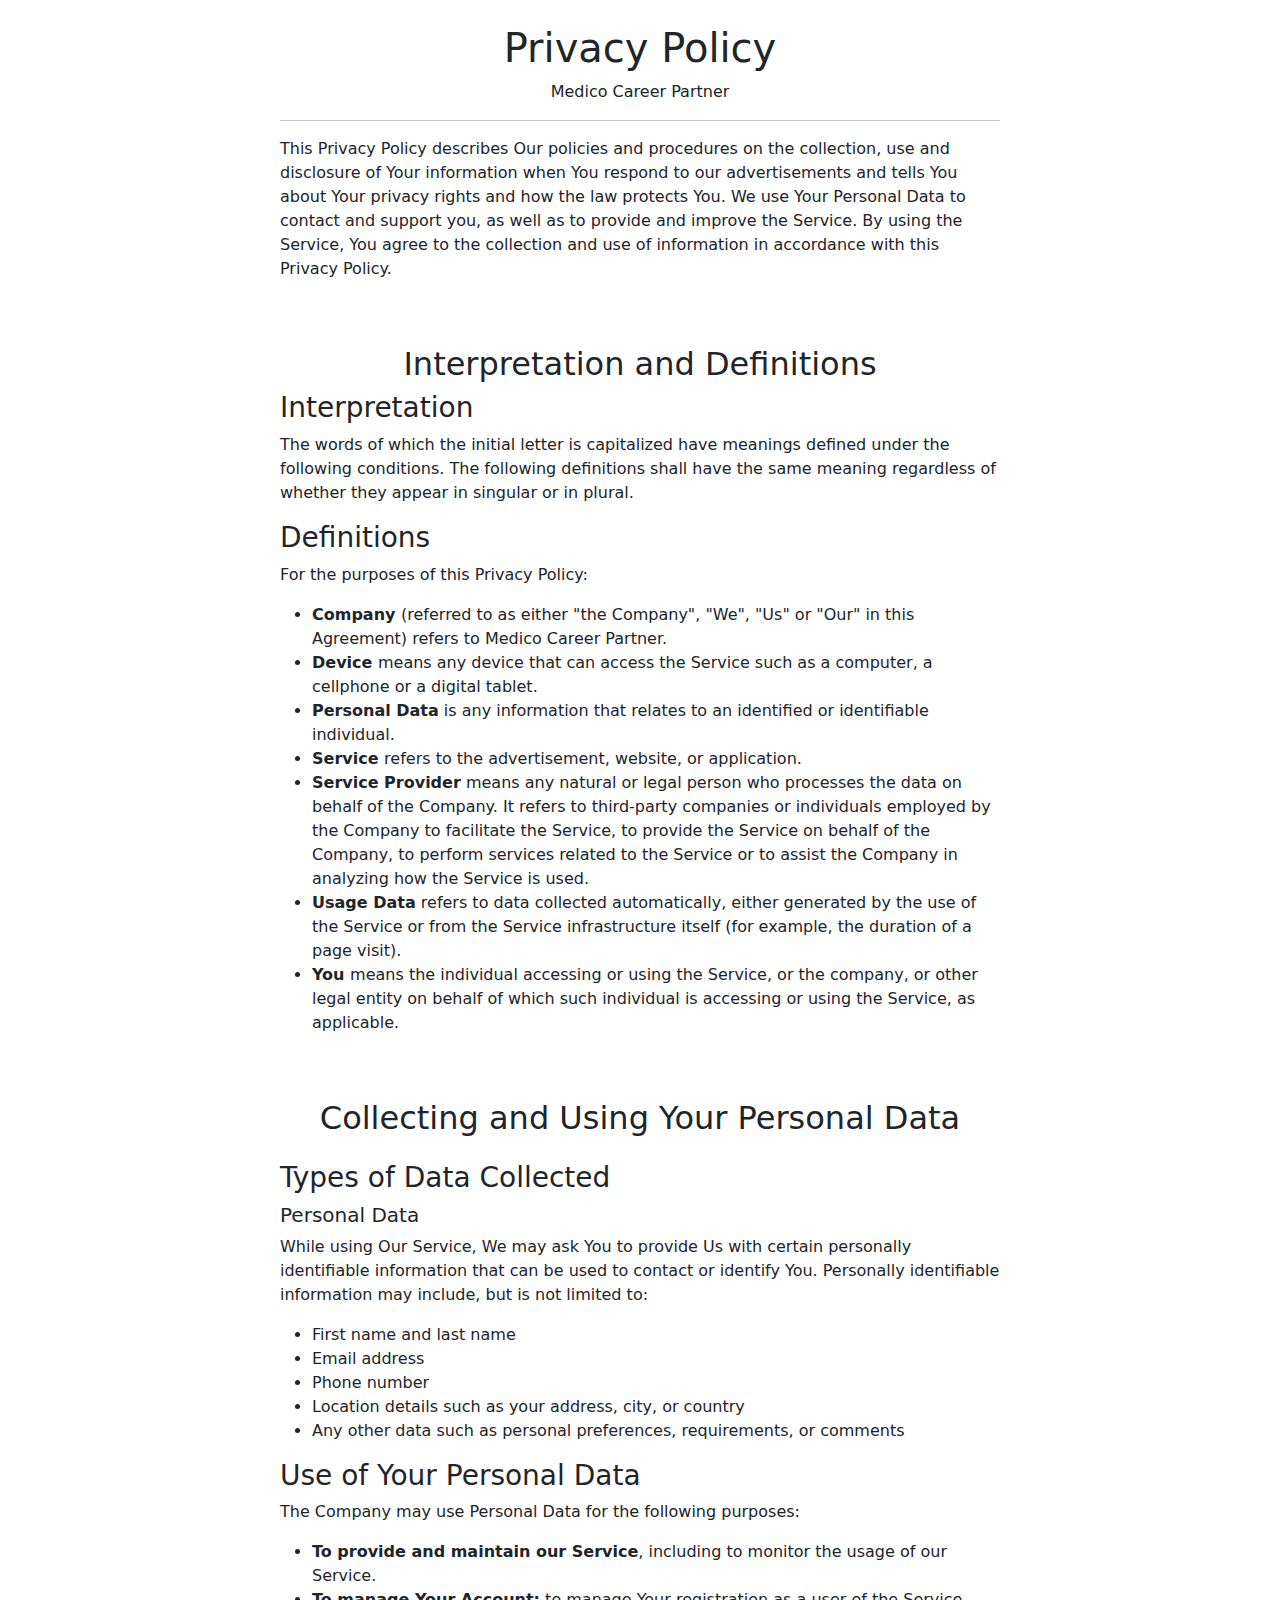
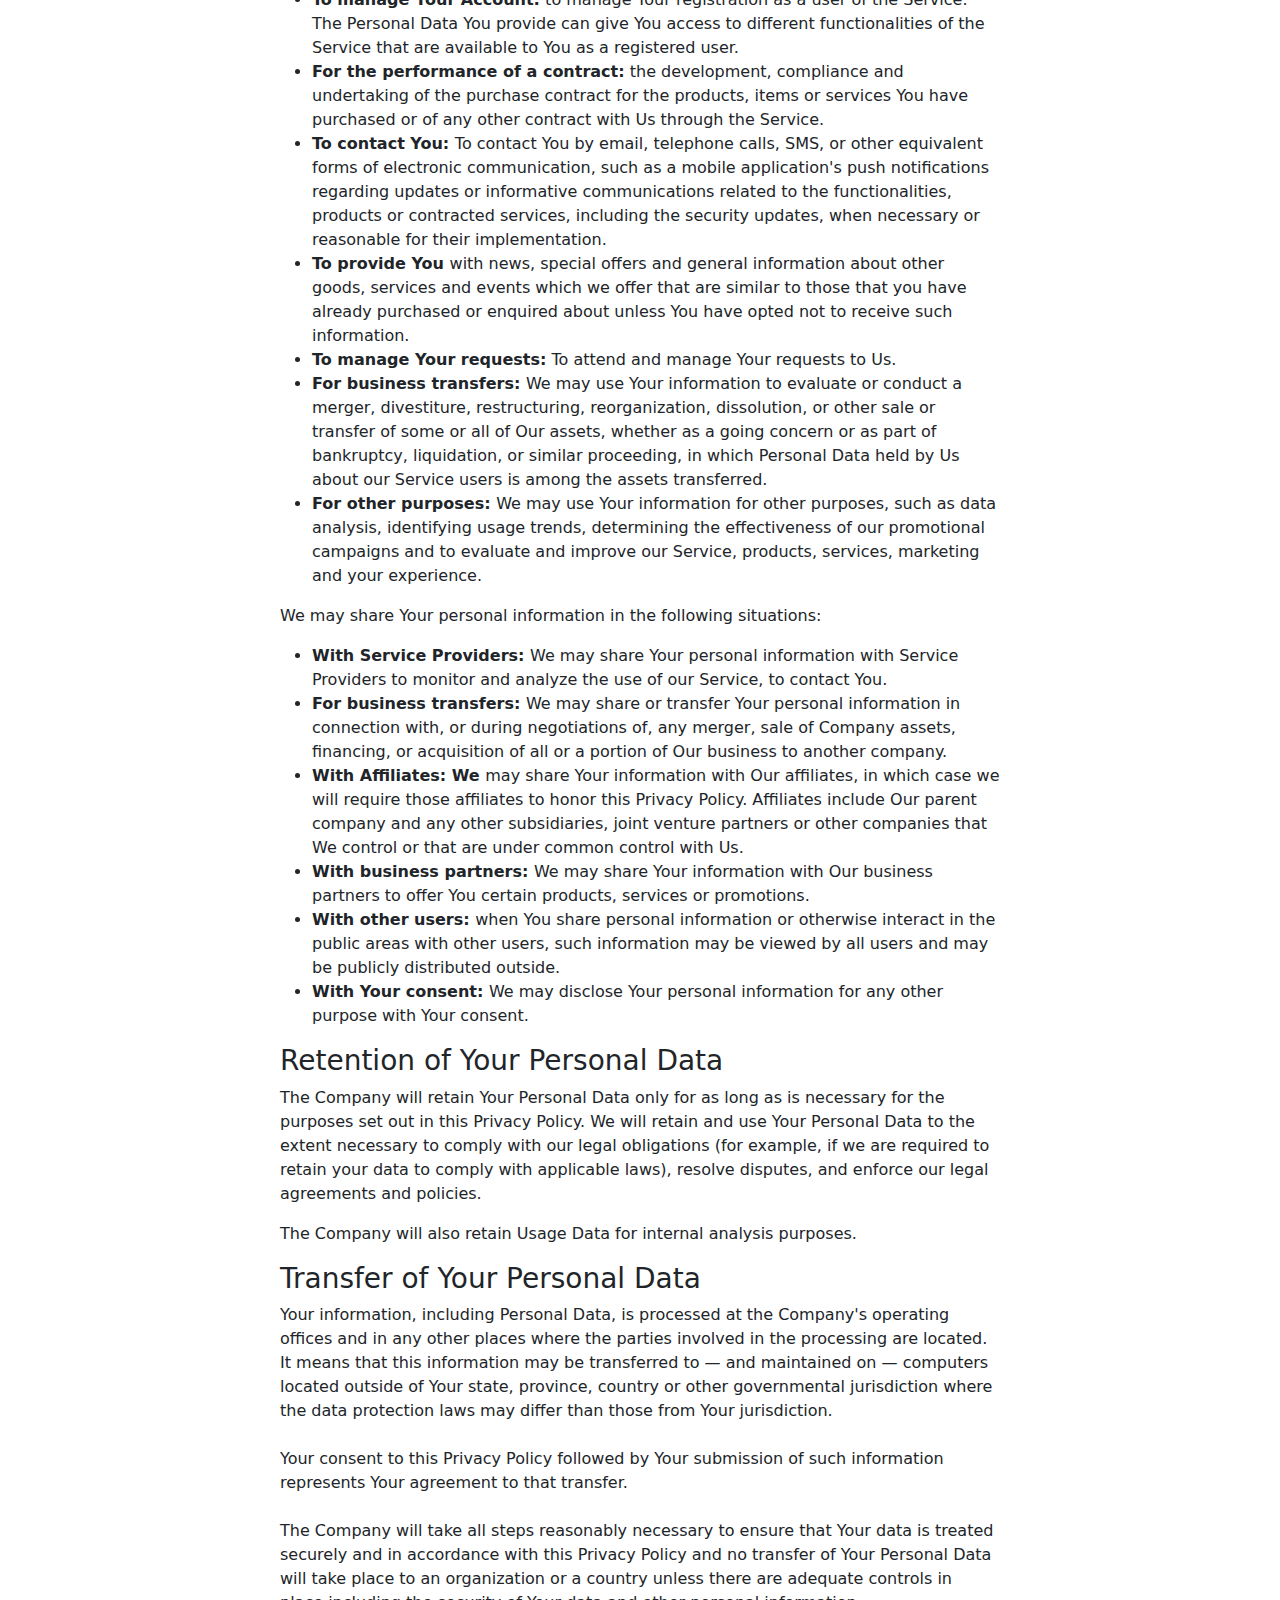
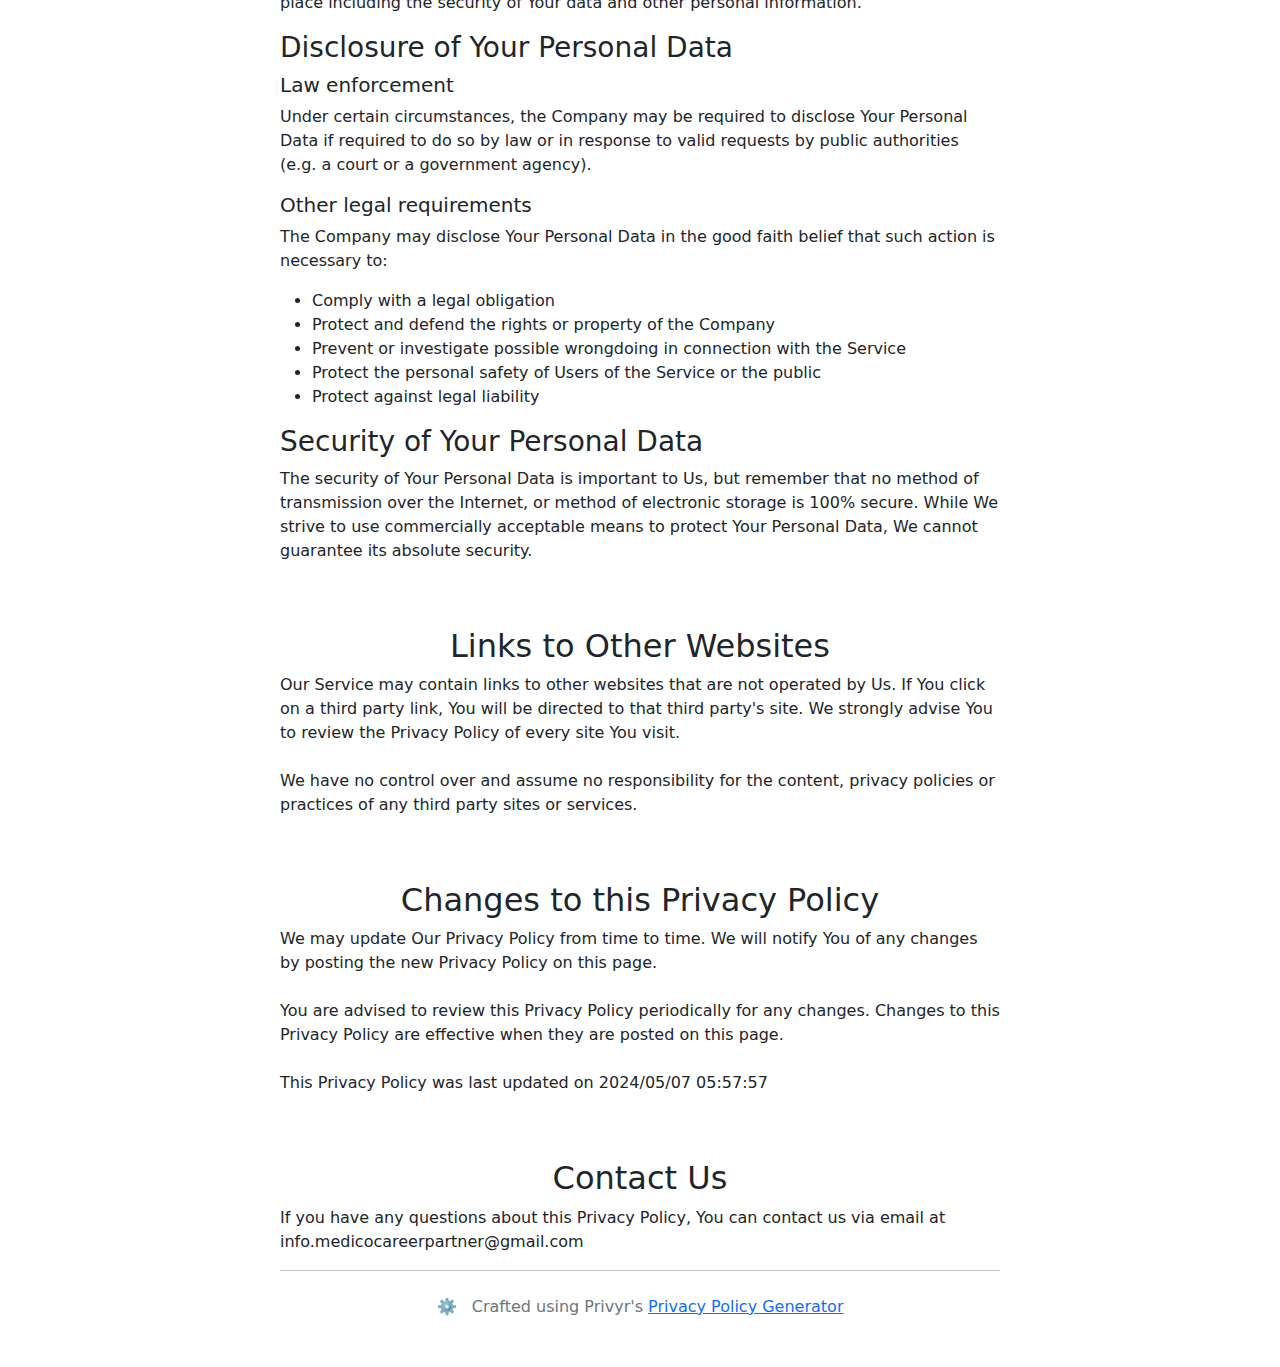
<file: privacy-policy.html>
<!DOCTYPE html>
<!-- saved from url=(0208)https://s3.privyr.com/privacy/privacy-policy.html?d=eyJlbWFpbCI6ImluZm8ubWVkaWNvY2FyZWVycGFydG5lckBnbWFpbC5jb20iLCJjb21wYW55IjoiTWVkaWNvIENhcmVlciBQYXJ0bmVyIiwiZ2VuX2F0IjoiMjAyNC0wNS0wN1QwNTo1Nzo1Ny42NThaIn0= -->
<html lang="en"><head><meta http-equiv="Content-Type" content="text/html; charset=UTF-8">
    
    <meta name="viewport" content="width=device-width, initial-scale=1, shrink-to-fit=no">

    <title>Privacy Policy</title>


    <style>
        @import url('https://fonts.googleapis.com/css2?family=Ubuntu:wght@300;400;500&display=swap');
        body{
            font-family: 'Ubuntu', sans-serif;
        }
        h2{
            margin-top: 2em!important;
        }
    </style>

    <link href="./Privacy Policy_files/bootstrap.min.css" rel="stylesheet" integrity="sha384-1BmE4kWBq78iYhFldvKuhfTAU6auU8tT94WrHftjDbrCEXSU1oBoqyl2QvZ6jIW3" crossorigin="anonymous">
    <script src="./Privacy Policy_files/bootstrap.bundle.min.js" integrity="sha384-ka7Sk0Gln4gmtz2MlQnikT1wXgYsOg+OMhuP+IlRH9sENBO0LRn5q+8nbTov4+1p" crossorigin="anonymous"></script>

</head>
<body>
<div class="container p-4" style="max-width: 768px;">
<h1 class="text-center">Privacy Policy</h1>
    <p class="text-center" id="title-company-name">Medico Career Partner</p>
    <hr>

<p>This Privacy Policy describes Our policies and procedures on the collection, use and disclosure of Your information when You respond to our advertisements and tells You about Your privacy rights and how the law protects You.
We use Your Personal Data to contact and support you, as well as to provide and improve the Service. By using the Service, You agree to the collection and use of information in accordance with this Privacy Policy.
</p>

<h2 class="text-center">Interpretation and Definitions</h2>

    <h3>Interpretation</h3>
    <p>The words of which the initial letter is capitalized have meanings defined under the following conditions. The following definitions shall have the same meaning regardless of whether they appear in singular or in plural.</p>

    <h3>Definitions</h3>
<p>
    For the purposes of this Privacy Policy:
    </p><ul>
    <li><strong>Company </strong>(referred to as either "the Company", "We", "Us" or "Our" in this Agreement) refers to <span id="company-name">Medico Career Partner</span>.</li>
    <li><strong>Device </strong>means any device that can access the Service such as a computer, a cellphone or a digital tablet.</li>
    <li><strong>Personal Data</strong> is any information that relates to an identified or identifiable individual.</li>
    <li><strong>Service </strong>refers to the advertisement, website, or application.</li>
    <li><strong>Service Provider</strong> means any natural or legal person who processes the data on behalf of the Company. It refers to third-party companies or individuals employed by the Company to facilitate the Service, to provide the Service on behalf of the Company, to perform services related to the Service or to assist the Company in analyzing how the Service is used.</li>
    <li><strong>Usage Data</strong> refers to data collected automatically, either generated by the use of the Service or from the Service infrastructure itself (for example, the duration of a page visit).</li>
    <li><strong>You </strong>means the individual accessing or using the Service, or the company, or other legal entity on behalf of which such individual is accessing or using the Service, as applicable.</li>
</ul>
    <p></p>

<h2 class="text-center">Collecting and Using Your Personal Data</h2>
<h3 class="mt-4">Types of Data Collected</h3>
    <h5>Personal Data</h5>
<p>While using Our Service, We may ask You to provide Us with certain personally identifiable information that can be used to contact or identify You. Personally identifiable information may include, but is not limited to:
</p><ul>
    <li>First name and last name</li>
    <li>Email address</li>
    <li>Phone number</li>
    <li>Location details such as your address, city, or country</li>
    <li>Any other data such as personal preferences, requirements, or comments</li>
</ul><p></p>

    <h3>Use of Your Personal Data</h3>
    <p>
The Company may use Personal Data for the following purposes:
        </p><ul>
    <li><strong>To provide and maintain our Service</strong>, including to monitor the usage of our Service.</li>
    <li><strong>To manage Your Account:</strong> to manage Your registration as a user of the Service. The Personal Data You provide can give You access to different functionalities of the Service that are available to You as a registered user.</li>
    <li><strong>For the performance of a contract:</strong> the development, compliance and undertaking of the purchase contract for the products, items or services You have purchased or of any other contract with Us through the Service.</li>
    <li><strong>To contact You: </strong>To contact You by email, telephone calls, SMS, or other equivalent forms of electronic communication, such as a mobile application's push notifications regarding updates or informative communications related to the functionalities, products or contracted services, including the security updates, when necessary or reasonable for their implementation.</li>
    <li><strong>To provide You </strong>with news, special offers and general information about other goods, services and events which we offer that are similar to those that you have already purchased or enquired about unless You have opted not to receive such information.</li>
    <li><strong>To manage Your requests:</strong> To attend and manage Your requests to Us.</li>
    <li><strong>For business transfers: </strong>We may use Your information to evaluate or conduct a merger, divestiture, restructuring, reorganization, dissolution, or other sale or transfer of some or all of Our assets, whether as a going concern or as part of bankruptcy, liquidation, or similar proceeding, in which Personal Data held by Us about our Service users is among the assets transferred.</li>
    <li><strong>For other purposes: </strong>We may use Your information for other purposes, such as data analysis, identifying usage trends, determining the effectiveness of our promotional campaigns and to evaluate and improve our Service, products, services, marketing and your experience.</li>
</ul><p></p>

<p>We may share Your personal information in the following situations:
</p><ul>
    <li><strong>With Service Providers: </strong>We may share Your personal information with Service Providers to monitor and analyze the use of our Service, to contact You.</li>
    <li><strong>For business transfers: </strong>We may share or transfer Your personal information in connection with, or during negotiations of, any merger, sale of Company assets, financing, or acquisition of all or a portion of Our business to another company.</li>
    <li><strong>With Affiliates: We </strong>may share Your information with Our affiliates, in which case we will require those affiliates to honor this Privacy Policy. Affiliates include Our parent company and any other subsidiaries, joint venture partners or other companies that We control or that are under common control with Us.</li>
    <li><strong>With business partners: </strong>We may share Your information with Our business partners to offer You certain products, services or promotions.</li>
    <li><strong>With other users: </strong>when You share personal information or otherwise interact in the public areas with other users, such information may be viewed by all users and may be publicly distributed outside.</li>
    <li><strong>With Your consent: </strong>We may disclose Your personal information for any other purpose with Your consent.</li>
</ul>
    <p></p>

    <h3>Retention of Your Personal Data</h3>

    <p>The Company will retain Your Personal Data only for as long as is necessary for the purposes set out in this Privacy Policy. We will retain and use Your Personal Data to the extent necessary to comply with our legal obligations (for example, if we are required to retain your data to comply with applicable laws), resolve disputes, and enforce our legal agreements and policies.</p>
    <p>The Company will also retain Usage Data for internal analysis purposes.</p>

    <h3>Transfer of Your Personal Data</h3>
<p>Your information, including Personal Data, is processed at the Company's operating offices and in any other places where the parties involved in the processing are located. It means that this information may be transferred to — and maintained on — computers located outside of Your state, province, country or other governmental jurisdiction where the data protection laws may differ than those from Your jurisdiction.
    <br><br>
    Your consent to this Privacy Policy followed by Your submission of such information represents Your agreement to that transfer.<br><br>
The Company will take all steps reasonably necessary to ensure that Your data is treated securely and in accordance with this Privacy Policy and no transfer of Your Personal Data will take place to an organization or a country unless there are adequate controls in place including the security of Your data and other personal information.
</p>

    <h3>Disclosure of Your Personal Data</h3>
    <h5>Law enforcement</h5>
<p>Under certain circumstances, the Company may be required to disclose Your Personal Data if required to do so by law or in response to valid requests by public authorities (e.g. a court or a government agency).</p><p></p>
    <h5>Other legal requirements</h5>
<p>The Company may disclose Your Personal Data in the good faith belief that such action is necessary to:
</p><ul>
    <li>Comply with a legal obligation</li>
    <li>Protect and defend the rights or property of the Company</li>
    <li>Prevent or investigate possible wrongdoing in connection with the Service</li>
    <li>Protect the personal safety of Users of the Service or the public</li>
    <li>Protect against legal liability</li>
    </ul>
<p></p>

    <h3>Security of Your Personal Data</h3>
    <p>The security of Your Personal Data is important to Us, but remember that no method of transmission over the Internet, or method of electronic storage is 100% secure. While We strive to use commercially acceptable means to protect Your Personal Data, We cannot guarantee its absolute security.</p>

    <h2 class="text-center">Links to Other Websites</h2>
<p>Our Service may contain links to other websites that are not operated by Us. If You click on a third party link, You will be directed to that third party's site. We strongly advise You to review the Privacy Policy of every site You visit.
    <br><br>  We have no control over and assume no responsibility for the content, privacy policies or practices of any third party sites or services.</p>


    <h2 class="text-center">Changes to this Privacy Policy</h2>
<p>We may update Our Privacy Policy from time to time. We will notify You of any changes by posting the new Privacy Policy on this page.
    <br><br>You are advised to review this Privacy Policy periodically for any changes. Changes to this Privacy Policy are effective when they are posted on this page.
    <br><br>This Privacy Policy was last updated on <span id="gen-at">2024/05/07 05:57:57</span>
</p>


    <h2 class="text-center">Contact Us</h2>
If you have any questions about this Privacy Policy, You can contact us via email at <span id="email">info.medicocareerpartner@gmail.com</span>
    <hr>

    <p class="text-secondary text-center my-4">⚙️ &nbsp; Crafted using Privyr's <a href="https://www.privyr.com/tools/privacy-policy-generator-for-lead-ads">Privacy Policy Generator</a></p>
</div>
<script>

    function getParameterByName(name, url = window.location.href) {
        name = name.replace(/[\[\]]/g, '\\$&');
        var regex = new RegExp('[?&]' + name + '(=([^&#]*)|&|#|$)'),
            results = regex.exec(url);
        if (!results) return null;
        if (!results[2]) return '';
        return decodeURIComponent(results[2].replace(/\+/g, ' '));
    }

    function toStrDateTime(timestamp) {
        return timestamp.slice(0, 19).replace(/-/g, "/").replace("T", " ");

    }
    function getGenData(){
        var dataStr = getParameterByName('d')
        if (dataStr){
            return JSON.parse(atob(dataStr))
        }
        return null
    }

    function fillPolicy() {
        var data = getGenData();
        if (data){
            document.getElementById("company-name").textContent = data.company;
            document.getElementById("title-company-name").textContent = data.company;
            document.getElementById("gen-at").textContent = toStrDateTime(data.gen_at);
            document.getElementById("email").textContent = data.email;
        }
    }

    fillPolicy();
</script>


<protonpass-root-64d5 data-protonpass-role="root"><template shadowrootmode="open"></template></protonpass-root-64d5></body></html>
</file>
